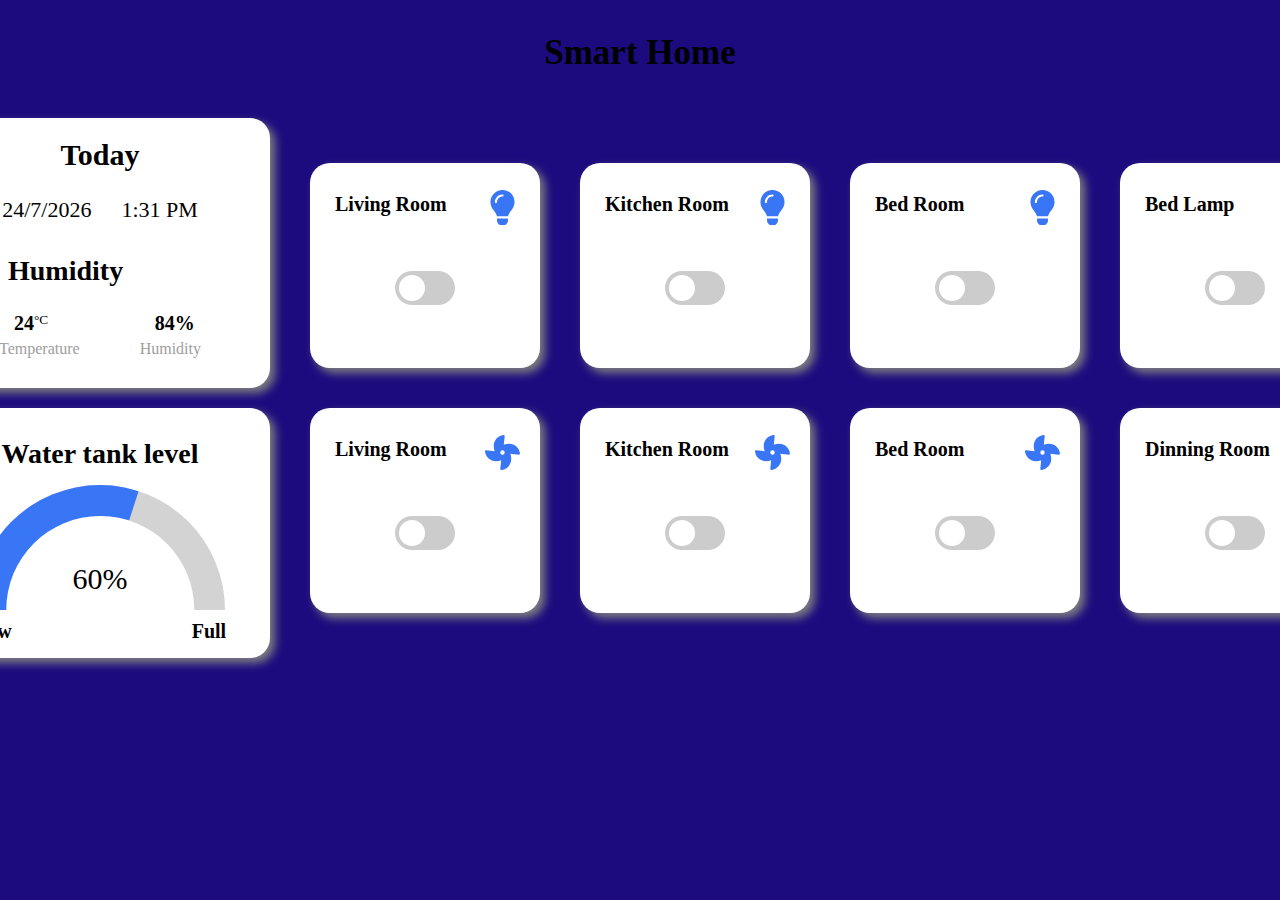
<file: Smart-home/index.html>
<!DOCTYPE html>
<html lang="en">
<head>
    <meta charset="UTF-8">
    <meta http-equiv="X-UA-Compatible" content="IE=edge">
    <meta name="viewport" content="width=device-width, initial-scale=1.0">
    <title>Smart Home</title>
    <link rel="stylesheet" href="Smart_Home.css">
    <link rel="icon" href="images/logo.svg" type="image/icon type">
    <link href="https://kit-pro.fontawesome.com/releases/v5.15.4/css/pro.min.css" rel="stylesheet">
</head>
<body onload="startTime()">
    <div class="header">
        <h1>Smart Home </h1>
    </div>
    <div class="dashboard">
        <div class="mainrow">
            <div class="box1">
                <h2>Today</h2>
                <div class="datetime">
                    <p style="margin-right: 30px;" id="date"></p>
                    <p id="time"></p>
                </div>
                <span class="tempsymbol"><i class="fas fa-clouds cloud"></i><span class="cloudy"> Humidity</span></span>
                <div class="temp">
                    <div class="Temperature">
                        <strong>24</strong><sup>°C</sup>
                        <p>Temperature</p>
                    </div>
    
                    <div class="Humidity">
                        <strong>84%</strong>
                        <p>Humidity</p>
                    </div>
                </div>
            </div>
            <div class="box2">
                <h2>Water tank level</h2>
                <div class="gauge">
                    <div class="gauge__body">
                      <div class="gauge__fill"></div>
                      <div class="gauge__cover"></div>
                    </div>
                </div>
                <div class="indicator">
                    <p class="low">Low</p>
                    <p class="full">Full</p>
                </div>
            </div>
        </div>
        <div class="devices">
            
            <div class="row1">

                <div class="box">
                    <p>Living Room</p>
                    <img src="images/light.svg" alt="light" id="lightimg1">
                    <i class="fas fa-lightbulb-on light" id="lighton1" style="width: 25px; height: 25px; color: #3976f6;"></i>
                    <label class="switch">
                        <input type="checkbox" id="lightswitch1" onchange="light1()">
                        <span class="slider round"></span>
                    </label>
                </div>
                
                <div class="box">
                    <p>Kitchen Room</p>
                    <img src="images/light.svg" alt="light" id="lightimg2">
                    <i class="fas fa-lightbulb-on light" id="lighton2" style="width: 25px; height: 25px; color: #3976f6;"></i>
                    <label class="switch">
                        <input type="checkbox" id="lightswitch2"  onchange="light2()" >
                        <span class="slider round"></span>
                    </label>
                </div>

                <div class="box">
                    <p>Bed Room</p>
                    <img src="images/light.svg" alt="light" id="lightimg3">
                    <i class="fas fa-lightbulb-on light" id="lighton3" style="width: 25px; height: 25px; color: #3976f6;"></i>
                    <label class="switch">
                        <input type="checkbox" id="lightswitch3"  onchange="light3()" >
                        <span class="slider round"></span>
                    </label>
                </div>

                <div class="box">
                    <p>Bed Lamp</p>
                    <img src="images/light.svg" alt="light" id="bedlampimg1">
                    <i class="fas fa-lightbulb-on light" id="bedlampon1" style="width: 25px; height: 25px; color: #3976f6;"></i>
                    <label class="switch">
                        <input type="checkbox" id="bedlampswitch1" onchange="bedlamp1()">
                        <span class="slider round"></span>
                    </label>
                </div>
            </div>

            <div class="row2">
                <div class="box">
                    <p>Living Room</p>
                    <img src="images/fan.svg" alt="fan" id="fan1">
                    <label class="switch">
                        <input type="checkbox" id="fanswitch1" onchange="fanrotate1()">
                        <span class="slider round"></span>
                    </label>
                </div>

                <div class="box">
                    <p>Kitchen Room</p>
                    <img src="images/fan.svg" alt="fan"  id="fan2">
                    <label class="switch">
                        <input type="checkbox" id="fanswitch2" onchange="fanrotate2()">
                        <span class="slider round"></span>
                    </label>
                </div>

                <div class="box">
                    <p>Bed Room</p>
                    <img src="images/fan.svg" alt="fan" id="fan3">
                    <label class="switch">
                        <input type="checkbox" id="fanswitch3" onchange="fanrotate3()">
                        <span class="slider round"></span>
                    </label>
                </div>

                <div class="box">
                    <p>Dinning Room</p>
                    <img src="images/fan.svg" alt="fan" id="fan4">
                    <label class="switch">
                        <input type="checkbox" id="fanswitch4" onchange="fanrotate4()">
                        <span class="slider round"></span>
                    </label>
                </div>

            </div>
        </div> 
    </div>

    <script src="Smart_Home.js"></script>
</body>
</html>
</file>
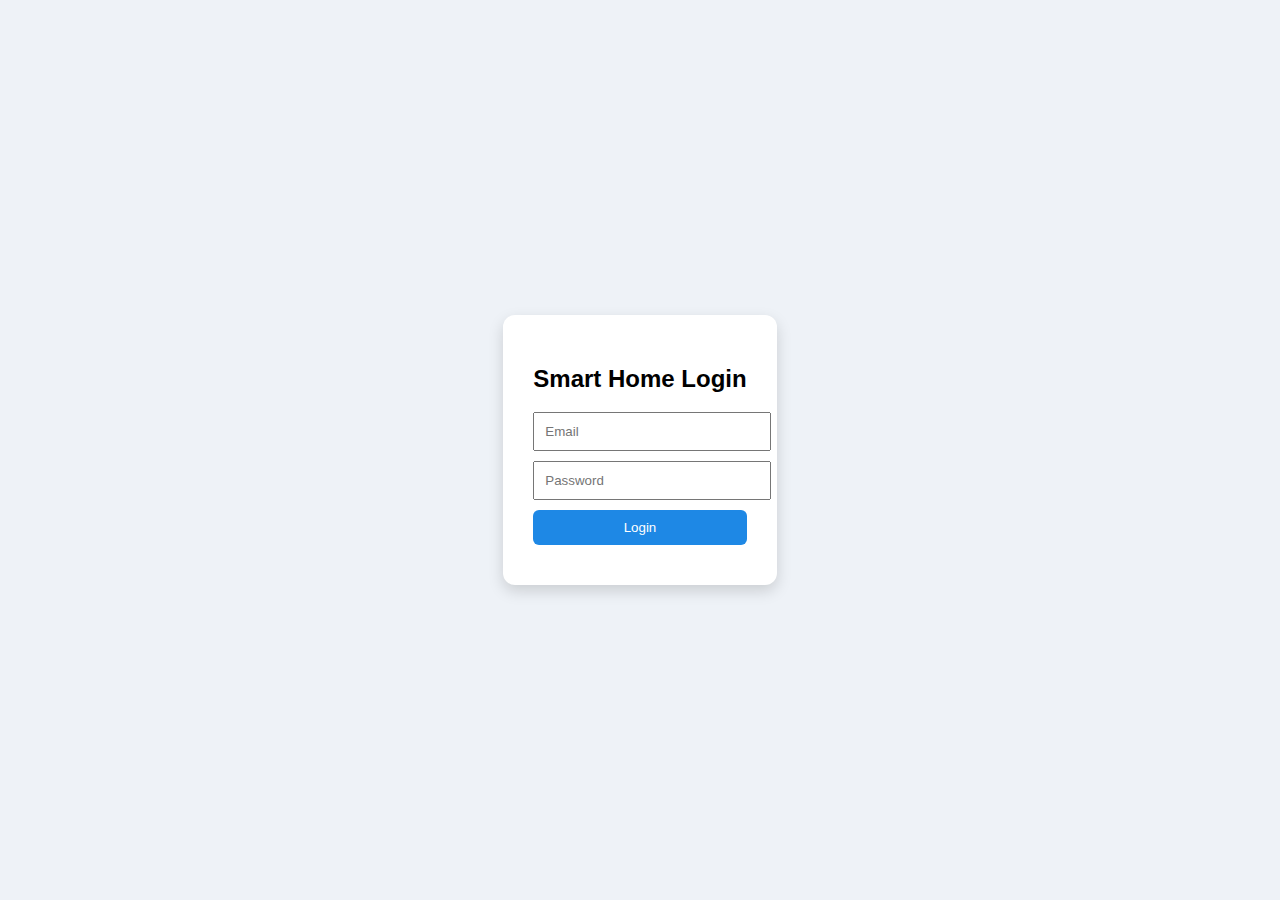
<file: Login/login.html>
<!DOCTYPE html>
<html>
<head><link rel="stylesheet" href="style.css"></head>
<body class="center">
<div class="card">
<h2>Smart Home Login</h2>
<form action="/login" method="post">
<input name="email" placeholder="Email" required>
<input type="password" name="password" placeholder="Password" required>
<button>Login</button>
</form>
</div>
</body>
</html>
</file>
<file: Smart-home/Smart_Home.css>
body{
    background-color: rgb(27, 11, 126);
    /* background-color: rgba(0, 0, 0, 0.61); */
    display: flex;
    flex-direction: column;
    align-items: center;
    justify-content: center;
}

.header{
    display: flex;
    align-items: center;
    justify-content: center;
}

.header h1{
  display: flex;
  align-items: center;
  justify-content: center;
  margin: 25px auto;
  /* color: white; */
  font-size: 35px;
}

.dashboard{
    display: flex;
    justify-content: center;
}

.box1{
  width: 300px;
  height: 250px;
  background-color: white;
  border-radius: 20px;
  box-shadow: 5px 5px 10px gray;
  padding: 10px 20px;
  position: relative;
  margin: 20px;
  display: flex;
  flex-direction: column;
}

.box1 h2{
  margin: 10px 0px 0px 0px;
  font-size: 30px;
  display: flex;
  align-items: center;
  justify-content: center;
}

.datetime{
  margin: 10px 38px;
  display: flex;
  justify-content: center;
  align-items: center;
}


.datetime p{
  margin: 15px 0px 0px 0px;
  font-size: 22px;
  font-weight: 500;
}

.tempsymbol{
  margin-top: 20px;
  margin-left: 38px;
  padding:0px;
}

.cloud{
  font-size: 30px;
  color: #089784;
  margin-left: 10px;
}

.cloudy{
  font-size: 28px;
  font-weight: 800;
  margin-left: 10px;
}

.temp{
  display: flex;
  align-items: center;
  justify-content: center;
  margin-top: 25px;
}

.temp p{
  color: #9e9e9e;
  margin: 5px 0px 0px 0px;
}

.temp strong{
  font-size: 20px;
  margin-left: 15px;
}

.Temperature{
  margin-right: 60px;
}

.box2{
  width: 300px;
  height: 250px;
  background-color: white;
  border-radius: 20px;
  box-shadow: 5px 5px 10px gray;
  padding: 0px 20px;
  position: relative;
  margin: 20px;
  display: flex;
  align-items: center;
  justify-content: center;
  flex-direction: column;
}

.box2 h2{
  margin: 15px 0px;
  font-size: 28px;
  display: flex;
  align-items: center;
  justify-content: center;
}

.gauge {
  width: 100%;
  max-width: 250px;
  font-size: 32px;
  color: #004033;
}

.gauge__body {
  width: 100%;
  height: 0;
  padding-bottom: 50%;
  background: lightgray;
  position: relative;
  border-top-left-radius: 100% 200%;
  border-top-right-radius: 100% 200%;
  overflow: hidden;
}

.gauge__fill {
  position: absolute;
  top: 100%;
  left: 0;
  width: inherit;
  height: 100%;
  background: #3976f6;
  transform-origin: center top;
  transform: rotate(0.25turn);
  transition: transform 0.2s ease-out;
}

.gauge__cover {
  width: 75%;
  height: 150%;
  background: #ffffff;
  border-radius: 50%;
  position: absolute;
  top: 25%;
  left: 50%;
  transform: translateX(-50%);

  /* Text */
  display: flex;
  align-items: center;
  justify-content: center;
  padding-bottom: 25%;
  box-sizing: border-box;
  font-size: 30px;
  color: black;
}

.indicator{
  display: flex;
  justify-content: center;
  margin-top: 10px;
}

.low{
  margin: 0px 180px 0px 0px;
  font-size: 20px;
  font-weight: bold;
}

.full{
  margin: 0px;
  font-size: 20px;
  font-weight: bold;
}


.devices{
    display: flex;
    flex-direction: column;
    align-items: center;
    justify-content: center;
}

.row1, .row2{
  display: flex;
  margin: 0;
  padding: 0;
}

.box{
    width: 190px;
    height: 185px;
    background-color: white;
    border-radius: 20px;
    box-shadow: 5px 5px 10px gray;
    padding: 10px 20px;
    position: relative;
    margin: 20px;
}

.box p{
    color: black;
    font-size: 20px;
    font-weight: bold;
    padding-left: 5px;
}

.box img{
    width: 35px;
    height: 35px;
    position: absolute;
    top:27px;
    left: 175px;
}

.box .light{
    display: none;
    color: #3976f6;
    font-size: 35px;
    position: absolute;
    top:29px;
    left: 170px;
}

/* toggle */

.switch {
    position: relative;
    display: inline-block;
    width: 60px;
    height: 34px;
    margin: 35px 30px 0px 65px;
  }
  
  /* Hide default HTML checkbox */
  .switch input {
    opacity: 0;
    width: 0;
    height: 0;
  }
  
  /* The slider */
  .slider {
    position: absolute;
    cursor: pointer;
    top: 0;
    left: 0;
    right: 0;
    bottom: 0;
    background-color: #ccc;
    -webkit-transition: .4s;
    transition: .4s;
  }
  
  .slider:before {
    position: absolute;
    content: "";
    height: 26px;
    width: 26px;
    left: 4px;
    bottom: 4px;
    background-color: white;
    -webkit-transition: .4s;
    transition: .4s;
  }
  
  input:checked + .slider {
    background-color: #2196F3;
  }
  
  input:focus + .slider {
    box-shadow: 0 0 1px #2196F3;
  }
  
  input:checked + .slider:before {
    -webkit-transform: translateX(26px);
    -ms-transform: translateX(26px);
    transform: translateX(26px);
  }
  
  /* Rounded sliders */
  .slider.round {
    border-radius: 34px;
  }
  
  .slider.round:before {
    border-radius: 50%;
  }
  

  .rotate {
    animation: rotation 1s infinite linear;
  }
  
  @keyframes rotation {
    from {
      transform: rotate(0deg);
    }
    to {
      transform: rotate(359deg);
    }
  }
</file>
<file: Login/style.css>
body{font-family:Arial;background:#eef2f7;margin:0}
.center{display:flex;justify-content:center;align-items:center;height:100vh}
.card{background:white;padding:30px;border-radius:12px;box-shadow:0 6px 15px rgba(0,0,0,.15)}
input,button{display:block;width:100%;padding:10px;margin:10px 0}
button{background:#1e88e5;color:white;border:none;border-radius:6px}
</file>
